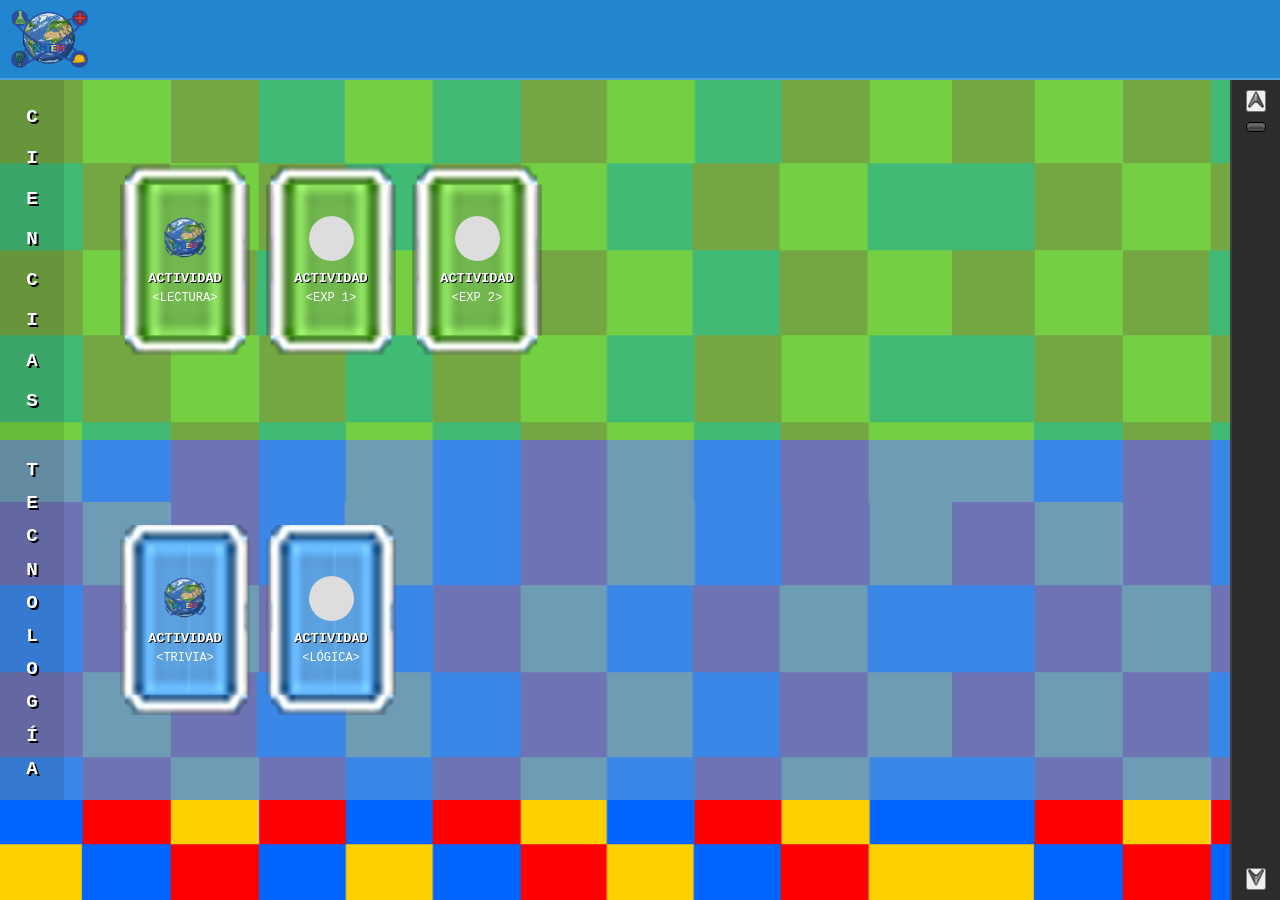
<file: index.html>
<!DOCTYPE html>
<html lang="es">
<head>
    <meta charset="UTF-8">
    <meta name="viewport" content="width=device-width, initial-scale=1.0, viewport-fit=cover">
    <title>Repositorio STEM</title>
    <link rel="stylesheet" href="style.css">
</head>
<body>
    <!-- Contenedor principal de la app -->
    <div id="app">

        <!-- Encabezado -->
        <div id="encabezado" class="barra-superior">
            <div class="caja-logo">
                <img src="res/img/LOGO.png" alt="Logo X-TEM" class="logo" id="logo-principal">
            </div>
        </div>

        <!-- Zona de contenido -->
        <div id="scroll-principal" class="zona-categorias">
            
            <!-- SECCIÓN CIENCIAS -->
            <div id="sec-cien" class="fila-categoria ciencias">
                
                <div class="caja-etiqueta">
                    <div class="etiqueta" aria-label="Ciencias" id="etiqueta-cien">
                        <span class="letra">C</span><span class="letra">I</span><span class="letra">E</span><span class="letra">N</span><span class="letra">C</span><span class="letra">I</span><span class="letra">A</span><span class="letra">S</span>
                    </div>
                </div>

                <div class="contenedor-carrusel">
                    <div class="carrusel" id="carrusel-cien">
                        
                        <div class="caja-btn">
                            <button type="button" class="btn-nav btn-izq" id="btn-izq-cien" aria-label="Anterior">
                                <img src="res/img/flecha.png" alt="" draggable="false">
                            </button>
                        </div>

                        <div class="pista-carrusel arrastrable" id="pista-cien">
                            <ul class="lista-tarjetas" id="lista-cien">
                                
                                <li class="item-carrusel">
                                    <div class="tarjeta" id="tarjeta-c1">
                                        <div class="caja-icono">
                                            <img src="res/img/LOGO.png" class="icono" alt="Icono" draggable="false">
                                        </div>
                                        <div class="caja-texto">
                                            <span class="tipo-actividad">ACTIVIDAD</span>
                                            <span class="nombre-actividad">&lt;LECTURA&gt;</span>
                                        </div>
                                    </div>
                                </li>
                                
                                <li class="item-carrusel">
                                    <div class="tarjeta" id="tarjeta-c2">
                                        <div class="caja-icono">
                                            <div class="icono placeholder"></div>
                                        </div>
                                        <div class="caja-texto">
                                            <span class="tipo-actividad">ACTIVIDAD</span>
                                            <span class="nombre-actividad">&lt;EXP 1&gt;</span>
                                        </div>
                                    </div>
                                </li>
                                
                                <li class="item-carrusel">
                                    <div class="tarjeta" id="tarjeta-c3">
                                        <div class="caja-icono">
                                            <div class="icono placeholder"></div>
                                        </div>
                                        <div class="caja-texto">
                                            <span class="tipo-actividad">ACTIVIDAD</span>
                                            <span class="nombre-actividad">&lt;EXP 2&gt;</span>
                                        </div>
                                    </div>
                                </li>

                            </ul>
                        </div>

                        <div class="caja-btn">
                            <button type="button" class="btn-nav btn-der" id="btn-der-cien" aria-label="Siguiente">
                                <img src="res/img/flecha.png" alt="" draggable="false">
                            </button>
                        </div>

                    </div>
                </div>
            </div>

            <!-- SECCIÓN TECNOLOGÍA -->
            <div id="sec-tec" class="fila-categoria tecnologia">
                
                <div class="caja-etiqueta">
                    <div class="etiqueta" aria-label="Tecnología" id="etiqueta-tec">
                        <span class="letra">T</span><span class="letra">E</span><span class="letra">C</span><span class="letra">N</span><span class="letra">O</span><span class="letra">L</span><span class="letra">O</span><span class="letra">G</span><span class="letra">Í</span><span class="letra">A</span>
                    </div>
                </div>

                <div class="contenedor-carrusel">
                    <div class="carrusel" id="carrusel-tec">
                        
                        <div class="caja-btn">
                            <button type="button" class="btn-nav btn-izq" id="btn-izq-tec" aria-label="Anterior">
                                <img src="res/img/flecha.png" alt="" draggable="false">
                            </button>
                        </div>

                        <div class="pista-carrusel arrastrable" id="pista-tec">
                            <ul class="lista-tarjetas" id="lista-tec">
                                
                                <li class="item-carrusel">
                                    <div class="tarjeta" id="tarjeta-t1">
                                        <div class="caja-icono">
                                            <img src="res/img/LOGO.png" class="icono" alt="Icono" draggable="false">
                                        </div>
                                        <div class="caja-texto">
                                            <span class="tipo-actividad">ACTIVIDAD</span>
                                            <span class="nombre-actividad">&lt;TRIVIA&gt;</span>
                                        </div>
                                    </div>
                                </li>
                                
                                <li class="item-carrusel">
                                    <div class="tarjeta" id="tarjeta-t2">
                                        <div class="caja-icono">
                                            <div class="icono placeholder"></div>
                                        </div>
                                        <div class="caja-texto">
                                            <span class="tipo-actividad">ACTIVIDAD</span>
                                            <span class="nombre-actividad">&lt;LÓGICA&gt;</span>
                                        </div>
                                    </div>
                                </li>

                            </ul>
                        </div>

                        <div class="caja-btn">
                            <button type="button" class="btn-nav btn-der" id="btn-der-tec" aria-label="Siguiente">
                                <img src="res/img/flecha.png" alt="" draggable="false">
                            </button>
                        </div>

                    </div>
                </div>
            </div>
        </div>

        <!-- BARRA DE SCROLL LATERAL -->
        <div id="scroll-lateral" class="barra-scroll derecha">
            <div class="caja-btn-vertical">
                <button type="button" class="btn-vertical btn-arriba" id="btn-arriba" aria-label="Arriba">
                    <img src="res/img/flecha.png" alt="" class="flecha-scroll arriba" draggable="false">
                </button>
            </div>
            
            <div class="caja-pista-vertical">
                <div class="pista-vertical" id="pista-lateral">
                    <img src="res/img/barra.png" alt="" class="agarradera" id="agarradera-scroll" draggable="false">
                </div>
            </div>
            
            <div class="caja-btn-vertical">
                <button type="button" class="btn-vertical btn-abajo" id="btn-abajo" aria-label="Abajo">
                    <img src="res/img/flecha.png" alt="" class="flecha-scroll abajo" draggable="false">
                </button>
            </div>
        </div>

    </div> 

    <script src="script.js"></script>
</body>
</html>
</file>
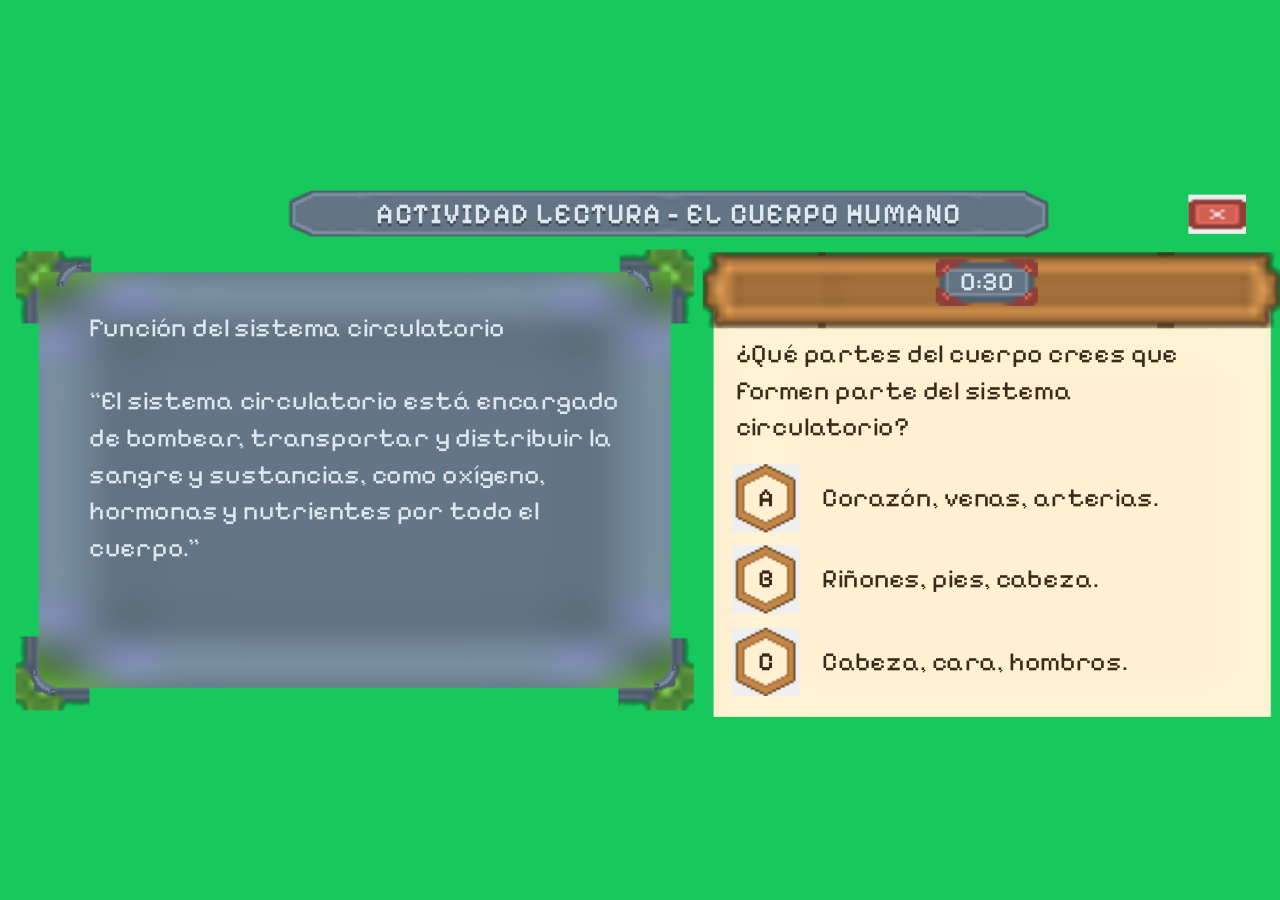
<file: ACTIVIDADES/LECTURA/index.html>
<!DOCTYPE html>
<html lang="es">
<head>
    <meta charset="UTF-8">
    <meta name="viewport" content="width=device-width, initial-scale=1">
    <title>Actividad Lectura - El cuerpo humano</title>
    <link rel="preconnect" href="https://fonts.googleapis.com">
    <link rel="preconnect" href="https://fonts.gstatic.com" crossorigin>
    <link href="https://fonts.googleapis.com/css2?family=Pixelify+Sans:wght@400;500;600&display=swap" rel="stylesheet">
    <link rel="stylesheet" href="style.css">
</head>
<body>

    <!-- Contenedor maestro absoluto para controlar el body -->
    <div id="body-master-container" class="master-wrapper">

        <!-- Escenario de tamaño fijo  -->
        <div id="stage" class="stage stage-container-wrapper">

            <!-- Título -->
            <div id="header-title-wrapper" class="titulo header-wrapper">
                <div class="h1-container">
                    <h1 id="texto-titulo-principal" class="h1-text title-text">ACTIVIDAD LECTURA - EL CUERPO HUMANO</h1>
                </div>
            </div>

            <!-- Botón cerrar (Envuelto en un div por si necesitamos centrarlo después) -->
            <div id="btn-cerrar-wrapper" class="close-btn-wrapper">
                <button id="btn-cerrar-actividad" class="cerrar btn-cerrar-estilo" type="button" aria-label="Cerrar"></button>
            </div>

            <!-- Panel izquierdo: lectura-->
            <div id="panel-izquierdo-lectura" class="lectura panel-izquierdo-wrapper">
                
                <!-- Contenedor para agrupar las esquinas -->
                <div id="esquinas-wrapper-container" class="esquinas-container">
                    <span id="esquina-sup-izq" class="esquina tl top-left-corner"></span>
                    <span id="esquina-sup-der" class="esquina tr top-right-corner"></span>
                    <span id="esquina-inf-izq" class="esquina bl bottom-left-corner"></span>
                    <span id="esquina-inf-der" class="esquina br bottom-right-corner"></span>
                </div>

                <!-- Wrappers individuales para cada párrafo -->
                <div id="texto-lectura-container" class="lectura-texto texto-wrapper">
                    <div class="parrafo-titulo-wrapper">
                        <p id="titulo-lectura-parrafo" class="lectura-titulo titulo-parrafo-texto">Función del sistema circulatorio</p>
                    </div>
                    <div class="parrafo-cuerpo-wrapper">
                        <p id="cuerpo-lectura-parrafo" class="lectura-cuerpo cuerpo-parrafo-texto">“El sistema circulatorio está encargado de bombear, transportar y distribuir la sangre y sustancias, como oxígeno, hormonas y nutrientes por todo el cuerpo.”</p>
                    </div>
                </div>
            </div>

            <!-- Panel derecho: pregunta -->
            <div id="panel-derecho-pregunta" class="pregunta panel-derecho-wrapper">
                
                <div id="timer-wrapper-container" class="timer-wrapper">
                    <div class="timer timer-box" id="timer">0:30</div>
                </div>

                <div id="pregunta-texto-wrapper" class="pregunta-texto-container">
                    <p id="texto-de-la-pregunta" class="pregunta-texto texto-pregunta-estilo">¿Qué partes del cuerpo crees que formen parte del sistema circulatorio?</p>
                </div>

                <!-- Contenedor extra para la lista de opciones -->
                <div id="lista-opciones-wrapper" class="opciones-container">
                    <ul id="lista-ul-opciones" class="opciones lista-opciones-ul">
                        
                        <!-- Opción A -->
                        <li id="item-opcion-a" class="opcion list-item-opcion">
                            <!-- Wrapper interno para el contenido del <li> -->
                            <div class="opcion-inner-wrapper">
                                <div class="btn-hex-wrapper">
                                    <button id="btn-hex-a" type="button" class="hex btn-hex-style" data-opcion="A">A</button>
                                </div>
                                <div class="span-texto-wrapper">
                                    <span id="texto-opcion-a" class="opcion-texto texto-de-opcion">Corazón, venas, arterias.</span>
                                </div>
                            </div>
                        </li>
                        
                        <!-- Opción B -->
                        <li id="item-opcion-b" class="opcion list-item-opcion">
                            <div class="opcion-inner-wrapper">
                                <div class="btn-hex-wrapper">
                                    <button id="btn-hex-b" type="button" class="hex btn-hex-style" data-opcion="B">B</button>
                                </div>
                                <div class="span-texto-wrapper">
                                    <span id="texto-opcion-b" class="opcion-texto texto-de-opcion">Riñones, pies, cabeza.</span>
                                </div>
                            </div>
                        </li>
                        
                        <!-- Opción C -->
                        <li id="item-opcion-c" class="opcion list-item-opcion">
                            <div class="opcion-inner-wrapper">
                                <div class="btn-hex-wrapper">
                                    <button id="btn-hex-c" type="button" class="hex btn-hex-style" data-opcion="C">C</button>
                                </div>
                                <div class="span-texto-wrapper">
                                    <span id="texto-opcion-c" class="opcion-texto texto-de-opcion">Cabeza, cara, hombros.</span>
                                </div>
                            </div>
                        </li>

                    </ul>
                </div>
            </div> <!-- Fin Panel derecho -->

        </div> <!-- Fin del stage -->

    </div> <!-- Fin body-master-container -->

    <script src="script.js"></script>
</body>
</html>
</file>
<file: style.css>
/* Variables del proyecto */
:root {
    --fondo-azul: #2185D0;
    --texto: #FFFFFF;

    /* Medidas responsivas */
    --alto-header: clamp(52px, 12dvh, 80px);
    --ancho-barra: 50px;
    --ancho-etiqueta: clamp(40px, 8vw, 64px);
    --ancho-tarjeta: 130px;
    --alto-tarjeta: 190px;
    --padding-fila: 20px;
}

/* Reset básico para evitar broncas de márgenes */
* {
    margin: 0;
    padding: 0;
    box-sizing: border-box;
    outline: none; 
}

html, body {
    height: 100%;
    width: 100%;
}

/* Estilos generales */
body {
    font-family: 'Courier New', Courier, monospace;
    background-color: var(--fondo-azul);
    color: var(--texto);
    display: flex;
    flex-direction: column;
    height: 100vh;  /* Respaldo */
    height: 100dvh; /* Para que en cel no estorbe la barra del navegador */
    overflow: hidden;
    position: relative; /* Para que la barra lateral se guíe de aquí */
}

/* Contenedor principal de la app */
div#app {
    display: flex;
    flex-direction: column;
    width: 100%;
    height: 100%;
    position: relative;
}

/* Ocultar las barras de scroll feas del navegador */
::-webkit-scrollbar { display: none; }
* { scrollbar-width: none; }

/* Evitar que se arrastren las imágenes como fantasmas */
img { 
    -webkit-user-drag: none; 
    user-select: none; 
}

/* Encabezado */
div#encabezado.barra-superior {
    background-color: var(--fondo-azul);
    padding: 6px 10px;
    height: var(--alto-header);
    flex-shrink: 0;
    display: flex;
    align-items: center;
    border-bottom: 2px solid rgba(255,255,255,0.2);
    z-index: 5;
    width: 100%;
}

div#encabezado .caja-logo {
    height: 100%;
    display: flex;
    align-items: center;
}

img#logo-principal.logo {
    height: 100%;
    max-height: 60px;
    object-fit: contain;
    display: block; 
}

/* Zona donde va todo el contenido de categorías */
div#scroll-principal.zona-categorias {
    display: flex;
    flex-direction: column;
    flex: 1;
    min-height: 0;          
    overflow-y: auto;
    overflow-x: hidden;
    padding-right: var(--ancho-barra);
    cursor: grab;
    user-select: none;
    -webkit-user-select: none;
    background-image: url('res/img/FODNO.png');
    background-repeat: repeat;
    width: 100%;
}

/* Clase que le pone JS cuando arrastramos el fondo */
div#scroll-principal.zona-categorias.arrastrando { 
    cursor: grabbing; 
}

/* Filas de cada categoría Ciencias, Tec, etc */
div#scroll-principal .fila-categoria {
    display: flex;
    flex-direction: row;
    flex-shrink: 0;
    height: auto;
    min-height: max(calc(var(--alto-tarjeta) + var(--padding-fila) * 2), 40dvh);
    position: relative;
    width: 100%;
}

/* Colores de fondo para cada fila */
div#sec-cien.ciencias { background-color: rgba(82, 208, 83, 0.8); }
div#sec-tec.tecnologia { background-color: rgba(74, 144, 226, 0.8); }

/* Etiquetas laterales de las filas */
div#scroll-principal .fila-categoria .caja-etiqueta {
    display: flex;
    height: 100%;
}

div#scroll-principal .fila-categoria .caja-etiqueta div.etiqueta {
    width: var(--ancho-etiqueta);
    flex-shrink: 0;
    display: flex;
    flex-direction: column;
    justify-content: space-evenly;
    align-items: center;
    padding: 8px 0;
    font-weight: bold;
    font-size: clamp(0.75rem, 3.2vw, 1.2rem);
    line-height: 1.1;
    text-shadow: 2px 2px 0 #000;
    z-index: 2;
    background-color: rgba(0,0,0,0.1);
}

div.etiqueta span.letra {
    display: block;
}

/* Contenedor del carrusel scrolleable */
.contenedor-carrusel {
    flex: 1;
    min-width: 0;
    display: flex;
    flex-direction: row;
}

.contenedor-carrusel div.carrusel {
    flex: 1;
    min-width: 0; 
    display: flex;
    align-items: center;
    position: relative;
    padding: 0 4px;
}

.caja-btn {
    display: flex;
    align-items: center;
    justify-content: center;
    z-index: 10;
}

div.carrusel div.pista-carrusel {
    flex: 1;
    min-width: 0; 
    overflow-x: auto;
    overflow-y: hidden;
    padding: var(--padding-fila) 0;
    cursor: grab;
    overscroll-behavior-x: contain;
}

div.carrusel div.pista-carrusel.arrastrando { 
    cursor: grabbing; 
}

ul.lista-tarjetas {
    display: flex;
    flex-direction: row;
    list-style: none;
    gap: 16px;
    padding: 0 12px;
    width: max-content;
    margin: 0;
}

ul.lista-tarjetas li.item-carrusel { 
    flex-shrink: 0; 
    display: flex;
    justify-content: center;
    align-items: center;
}

/* Tarjetas de actividades */
div.tarjeta {
    width: var(--ancho-tarjeta);
    height: var(--alto-tarjeta);
    display: flex;
    flex-direction: column;
    align-items: center;
    justify-content: center;
    background-size: 100% 100%;
    background-repeat: no-repeat;
    cursor: pointer;
    transition: transform 0.2s;
    text-align: center;
    padding: 10px;
}

@media (hover: hover) {
    div.tarjeta:hover { 
        transform: scale(1.05); 
    }
}

/* Fondos de tarjeta dependiendo la sección */
#sec-cien .tarjeta { background-image: url('res/img/Group 1.png'); }
#sec-tec .tarjeta { background-image: url('res/img/Group 4.png'); }

/* Contenido dentro de la tarjeta Icono y textos */
div.tarjeta div.caja-icono {
    display: flex;
    justify-content: center;
    align-items: center;
    margin-bottom: 10px;
}

div.tarjeta div.caja-icono img.icono,
div.tarjeta div.caja-icono div.icono {
    width: 45px;
    height: 45px;
    border-radius: 50%;
    object-fit: cover;
    display: block;
}

div.tarjeta div.caja-icono div.icono.placeholder { background: #ddd; }

div.tarjeta div.caja-texto {
    display: flex;
    flex-direction: column;
    align-items: center;
    justify-content: center;
}

span.tipo-actividad { 
    font-size: 0.85rem; 
    font-weight: bold; 
    text-shadow: 1px 1px 0 #000; 
}
span.nombre-actividad { 
    font-size: 0.75rem; 
    margin-top: 5px; 
    overflow-wrap: anywhere; 
}

/* Botones de navegación (Flechas del carrusel) */
button.btn-nav {
    background: none;
    border: none;
    cursor: pointer;
    padding: 5px;
    flex-shrink: 0;
    display: flex;
    align-items: center;
    justify-content: center;
    -webkit-tap-highlight-color: transparent;
}

button.btn-nav img { 
    width: 30px; 
    display: block;
}

button.btn-nav.btn-izq img { transform: rotate(180deg); }
button.btn-nav.oculto { visibility: hidden; } 

/* Barra de scroll lateral personalizada */
div#scroll-lateral.barra-scroll.derecha {
    position: absolute;
    right: 0;
    top: var(--alto-header);
    bottom: 0;
    width: var(--ancho-barra);
    background-color: #2c2c2c;
    display: flex;
    flex-direction: column;
    align-items: center;
    padding: 10px 0;
    z-index: 20;
    border-left: 2px solid rgba(255,255,255,0.1);
}

.caja-btn-vertical {
    display: flex;
    justify-content: center;
    align-items: center;
    width: 100%;
}

img.flecha-scroll.arriba { transform: rotate(-90deg); }
img.flecha-scroll.abajo { transform: rotate(90deg); }

.caja-pista-vertical {
    flex: 1;
    min-height: 0;
    width: 100%;
    display: flex;
    justify-content: center;
}

div#pista-lateral.pista-vertical {
    flex: 1;
    min-height: 0;
    width: 100%;
    display: flex;
    justify-content: center;
    position: relative;
    margin: 10px 0;
    touch-action: none;
}

img#agarradera-scroll.agarradera {
    width: 20px;
    cursor: grab;
    position: absolute;
    top: 0;
    touch-action: none;
    display: block;
}

img#agarradera-scroll.agarradera:active { 
    cursor: grabbing; 
}

/* Adaptabilidad (Media Queries) */

/* Celulares normales */
@media (max-width: 768px) {
    :root {
        --ancho-barra: 40px;
        --ancho-etiqueta: clamp(34px, 9vw, 48px);
        --ancho-tarjeta: 110px;
        --alto-tarjeta: 160px;
        --padding-fila: 14px;
    }

    ul.lista-tarjetas { gap: 12px; padding: 0 8px; }
    
    div.tarjeta div.caja-icono img.icono,
    div.tarjeta div.caja-icono div.icono { 
        width: 35px; 
        height: 35px; 
    }
    
    span.tipo-actividad { font-size: 0.75rem; }
    span.nombre-actividad { font-size: 0.65rem; }
    
    button.btn-nav img { width: 22px; }
    button.btn-nav { padding: 2px; }
    
    div#scroll-principal .fila-categoria .caja-etiqueta div.etiqueta { 
        text-shadow: 1px 1px 0 #000; 
    }
}

/* Celulares acostados (poca altura) */
@media (max-height: 500px) {
    :root {
        --ancho-tarjeta: 96px;
        --alto-tarjeta: 140px;
        --padding-fila: 10px;
    }
    
    div#scroll-principal .fila-categoria { 
        min-height: calc(var(--alto-tarjeta) + var(--padding-fila) * 2 + 16px); 
    }
    
    div#scroll-principal .fila-categoria .caja-etiqueta div.etiqueta { 
        font-size: 0.65rem; 
    }
}
</file>
<file: ACTIVIDADES/LECTURA/style.css>
/* ============================================================
   ESTILOS PARA LA ACTIVIDAD LECTURA (NIVEL INTERMEDIO)
   Nota: No borrar los IDs porque se rompe el diseño
   ============================================================ */

:root {
  --verde-fondo: #17c95d;
  --texto-claro: #dfe7f0;
  --texto-oscuro: #3a2a1c;

  --fuente: "Pixelify Sans", "Silkscreen", "Courier New", monospace;
  --tam-texto: 20px;
  --interlineado: 28px;

  /* Variables del timer */
  --timer-slice: 4;
  --timer-borde: 10px;
}

/* Reseteo general */
* {
  box-sizing: border-box;
  margin: 0px; /* Siempre poner los px aunque sea 0 */
  padding: 0px;
}

html,
body {
  width: 100%;
  height: 100%;
  overflow: hidden;
  background-color: var(--verde-fondo);
}

body {
  /* En el HTML original esto centraba, ahora lo hará el body-master-container */
  font-family: var(--fuente);
}

/* Contenedor maestro que agregamos en el HTML */
div#body-master-container.master-wrapper {
  width: 100%;
  height: 100%;
  display: flex;
  flex-direction: row; /* Redundante pero seguro */
  align-items: center;
  justify-content: center;
}

/* ==========================================
   ESCENARIO PRINCIPAL
   ========================================== */
div#stage.stage.stage-container-wrapper {
  position: relative;
  flex-shrink: 0; /* En vez de flex: none */
  flex-grow: 0;
  width: 978px;
  height: 407px;
  background-color: var(--verde-fondo);
  transform-origin: center center;
  display: block;
}

/* ==========================================
   TÍTULO DE LA ACTIVIDAD
   ========================================== */
div#stage div#header-title-wrapper.titulo.header-wrapper {
  position: absolute;
  left: 220px;
  top: 5px;
  width: 582px;
  height: 36px;
  
  /* Desglose completo del background */
  background-image: url("res/imagenes/Group 9.png");
  background-position: center;
  background-size: 100% 100%;
  background-repeat: no-repeat;
  background-color: transparent;

  display: flex;
  flex-direction: row;
  align-items: center;
  justify-content: center;
}

div.h1-container h1#texto-titulo-principal.h1-text.title-text {
  font-family: var(--fuente);
  font-size: 22px;
  font-weight: 600;
  letter-spacing: 1px;
  color: var(--texto-claro);
  white-space: nowrap;
  text-shadow: 0px 2px 0px rgba(0, 0, 0, 0.35);
  margin: 0px;
}

/* ==========================================
   BOTÓN CERRAR
   ========================================== */
div#btn-cerrar-wrapper.close-btn-wrapper button#btn-cerrar-actividad.cerrar.btn-cerrar-estilo {
  position: absolute;
  left: 908px;
  top: 8px;
  width: 44px;
  height: 30px;
  border-width: 0px;
  
  /* Desglose del background */
  background-image: url("res/imagenes/tile_0004.png");
  background-position: center;
  background-size: 100% 100%;
  background-repeat: no-repeat;
  
  cursor: pointer;
  display: inline-block;
}

div#btn-cerrar-wrapper.close-btn-wrapper button#btn-cerrar-actividad.cerrar.btn-cerrar-estilo:hover {
  filter: brightness(1.1);
}

div#btn-cerrar-wrapper.close-btn-wrapper button#btn-cerrar-actividad.cerrar.btn-cerrar-estilo:focus-visible {
  outline-width: 2px;
  outline-style: solid;
  outline-color: #ffffff;
  outline-offset: 2px;
}

/* ==========================================
   PANEL IZQUIERDO (TEXTO DE LECTURA)
   ========================================== */
div#panel-izquierdo-lectura.lectura.panel-izquierdo-wrapper {
  position: absolute;
  left: 12px;
  top: 50px;
  width: 518px;
  height: 352px;
  background-image: url("res/imagenes/Group 10.png");
  background-position: center;
  background-size: 100% 100%;
  background-repeat: no-repeat;
  display: block;
}

div#texto-lectura-container.lectura-texto.texto-wrapper {
  position: absolute;
  left: 56px;  /* 68px en el lienzo */
  top: 46px;   /* 96px en el lienzo */
  width: 420px;
  color: var(--texto-claro);
  font-size: var(--tam-texto);
  line-height: var(--interlineado);
}

p#titulo-lectura-parrafo.lectura-titulo.titulo-parrafo-texto {
  margin-bottom: var(--interlineado);
  display: block;
}

p#cuerpo-lectura-parrafo.lectura-cuerpo.cuerpo-parrafo-texto {
  display: block;
}

/* ==========================================
   ESQUINAS DEL PANEL IZQUIERDO
   ========================================== */
div#esquinas-wrapper-container.esquinas-container span.esquina {
  position: absolute;
  width: 20px;
  height: 20px;
  background-image: url("res/imagenes/tile_0134.png");
  background-position: center;
  background-size: 100% 100%;
  background-repeat: no-repeat;
  display: inline-block;
}

/* Usando IDs en lugar de las clases combinadas .tl, .tr... */
span#esquina-sup-izq.top-left-corner { left: 30px; top: 8px; transform: rotate(0deg); }
span#esquina-sup-der.top-right-corner { right: 30px; top: 12px; transform: rotate(90deg); }
span#esquina-inf-der.bottom-right-corner { right: 10px; bottom: 14px; transform: rotate(180deg); }
span#esquina-inf-izq.bottom-left-corner { left: 10px; bottom: 10px; transform: rotate(270deg); }

/* ==========================================
   PANEL DERECHO (PREGUNTA)
   ========================================== */
div#panel-derecho-pregunta.pregunta.panel-derecho-wrapper {
  position: absolute;
  left: 537px;
  top: 52px;
  width: 441px;
  height: 355px;
  background-image: url("res/imagenes/Group 11.png");
  background-position: center;
  background-size: 100% 100%;
  background-repeat: no-repeat;
  color: var(--texto-oscuro);
  display: block;
}

/* TEMPORIZADOR */
div#timer-wrapper-container.timer-wrapper div#timer.timer.timer-box {
  position: absolute;
  left: 178px;
  top: 5px;
  width: 78px;
  height: 36px;
  display: flex;
  flex-direction: row;
  align-items: center;
  justify-content: center;
  font-size: 20px;
  font-weight: 500;
  color: var(--texto-claro);
  
  /* El border-image de una línea es muy confuso, lo separamos */
  border-style: solid;
  border-width: var(--timer-borde);
  border-image-source: url("res/imagenes/tile_0040.png");
  border-image-slice: var(--timer-slice) fill;
  border-image-width: var(--timer-borde);
  border-image-repeat: stretch;
}

/* TEXTO PREGUNTA */
div#pregunta-texto-wrapper p#texto-de-la-pregunta.pregunta-texto.texto-pregunta-estilo {
  position: absolute;
  left: 25px;
  top: 64px;
  width: 380px;
  font-size: var(--tam-texto);
  line-height: var(--interlineado);
  display: block;
}

/* ==========================================
   LISTA DE OPCIONES
   ========================================== */
ul#lista-ul-opciones.opciones.lista-opciones-ul {
  list-style-type: none;
  margin: 0px;
  padding: 0px;
  display: block;
}

li.list-item-opcion {
  position: absolute;
  left: 22px;
  height: 52px;
  /* El flex ahora vive en el wrapper de adentro */
}

/* El wrapper interno que creamos en el HTML para alienar flex */
li.list-item-opcion div.opcion-inner-wrapper {
  display: flex;
  flex-direction: row;
  align-items: center;
  gap: 17px;
  width: 100%;
  height: 100%;
}

/* Sustitución del nth-child() por IDs individuales directos */
li#item-opcion-a.list-item-opcion { top: 162px; }
li#item-opcion-b.list-item-opcion { top: 224px; }
li#item-opcion-c.list-item-opcion { top: 287px; }

/* Botones Hexagonales */
li.list-item-opcion div.btn-hex-wrapper button#btn-hex-a.hex,
li.list-item-opcion div.btn-hex-wrapper button#btn-hex-b.hex,
li.list-item-opcion div.btn-hex-wrapper button#btn-hex-c.hex {
  flex-shrink: 0;
  flex-grow: 0;
  width: 52px;
  height: 52px;
  border-width: 0px;
  
  background-image: url("res/imagenes/tile_0065.png");
  background-position: center;
  background-size: 100% 100%;
  background-repeat: no-repeat;
  
  font-family: var(--fuente);
  font-size: 20px;
  font-weight: 600;
  color: var(--texto-oscuro);
  cursor: pointer;
  display: block;
}

li.list-item-opcion div.btn-hex-wrapper button.hex:hover {
  filter: brightness(1.08);
}

li.list-item-opcion div.btn-hex-wrapper button.hex:focus-visible {
  outline-width: 2px;
  outline-style: solid;
  outline-color: var(--texto-oscuro);
  outline-offset: 2px;
}

/* Texto de cada opción */
div.span-texto-wrapper span.opcion-texto.texto-de-opcion {
  font-size: var(--tam-texto);
  line-height: 1;
  white-space: nowrap;
  display: inline-block;
}
</file>
